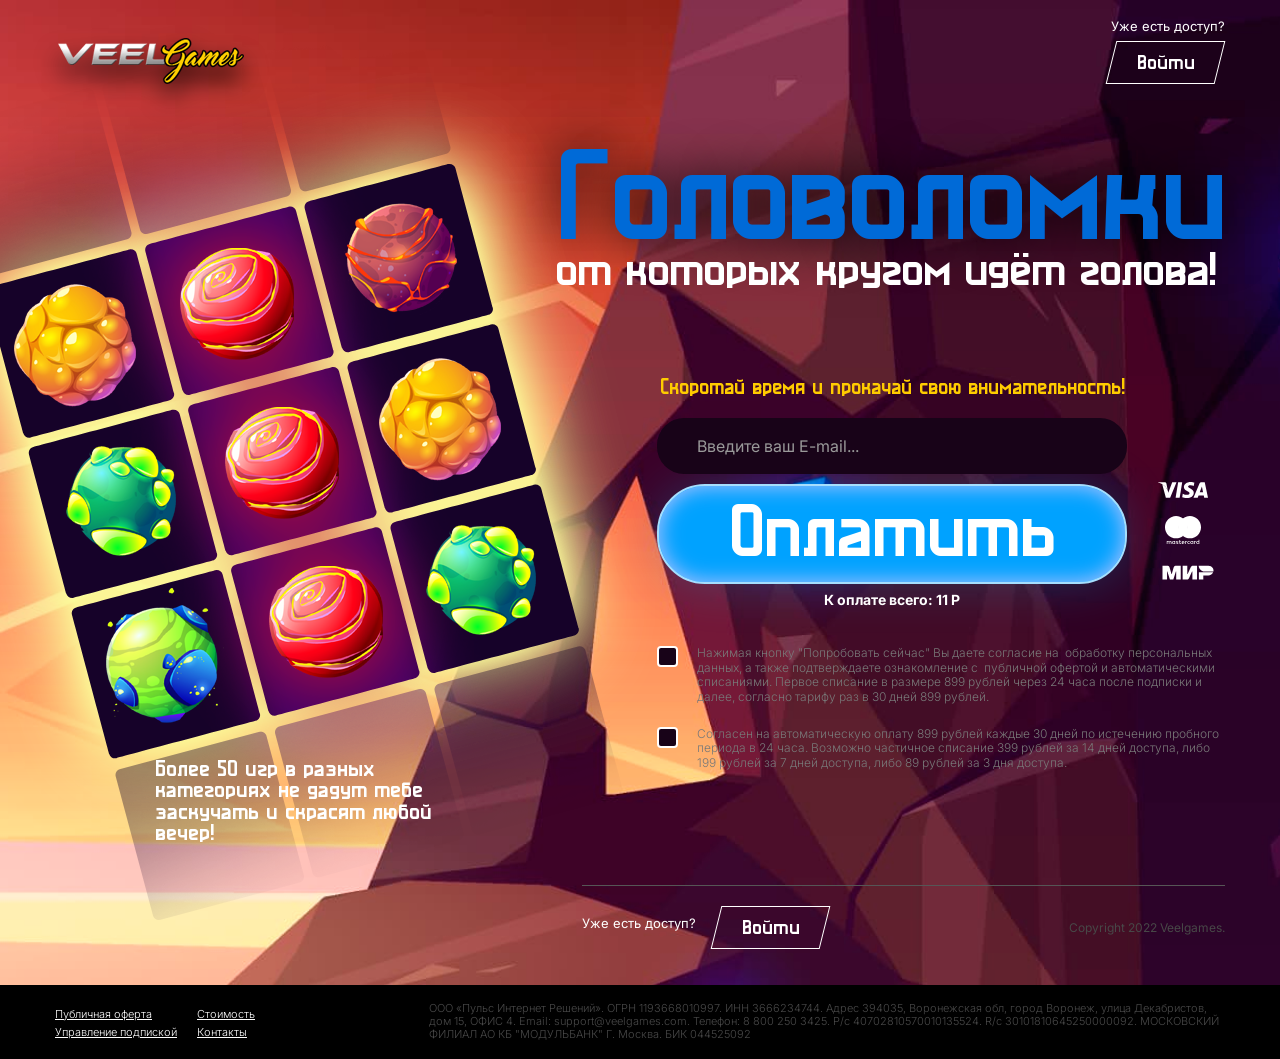
<file: index.html>
<!DOCTYPE html>
<html lang="ru">

<head>
    <meta charset="UTF-8">
    <meta name="viewport" content="width=device-width, initial-scale=1.0">
    <meta http-equiv="X-UA-Compatible" content="ie=edge">
    <title>VeelGames</title>
    <link rel="Shortcut Icon" href="img/favicon.ico" type="image/x-icon">
    <link rel="preconnect" href="https://fonts.googleapis.com">
    <link rel="preconnect" href="https://fonts.gstatic.com" crossorigin>
    <link href="https://fonts.googleapis.com/css2?family=Inter:wght@300;400;500;600;700;800;900&display=swap"
        rel="stylesheet">
    <link rel="stylesheet" href="css/style.min.css">
</head>

<body>
    <div class="wrapper">
  <header class="header">
    <div class="container">
      <div class="header__inner">
        <div class="logo"></div>
        <div class="login__group login__group--h">
          <a href="#" class="login__desc">Уже есть доступ?</a>
          <a href="#" class="login">
            <div class="login__inner">Войти</div>
          </a>
        </div>
      </div>
    </div>

  </header>
  <main class="main">
    <div class="container">
      <div class="main__holder">
        <div class="main__left">
          <div class="main__left-img"></div>
          <p class="main__left-p">Более 50 игр в разных категориях не дадут тебе заскучать и скрасят любой вечер!</p>
        </div>
        <div class="main__right">
          <div class="main__title-group">
            <h1 class="main__title">Головоломки</h1>
            <div class="main__subtitle">от которых кругом идёт голова!</div>
          </div>
          <div class="mob__img-wrap">
            <div class="mob__img"></div>
          </div>
          <div class="main__right-item">
            <form>
              <div class="input__group">
                <p class="input__top-text">Скоротай время и прокачай свою внимательность!</p>
                <input class="input" type="text" placeholder="Введите ваш E-mail...">
                <button class="btn">Оплатить</button>
                <p class="btn__bottom">К оплате всего: 11 Р</p>
                <div class="pay__holder">
                  <svg xmlns="http://www.w3.org/2000/svg" width="50" height="20" viewBox="0 0 1000.046 323.653"
                    xml:space="preserve">
                    <g id="g4158" transform="matrix(4.42996 0 0 4.42996 -81.166 -105.048)">
                      <path id="polygon9" style="fill:#fff" d="M116.145 95.719H97.858l11.438-70.724h18.286z" />
                      <path
                        d="M182.437 26.724c-3.607-1.431-9.328-3.011-16.402-3.011-18.059 0-30.776 9.63-30.854 23.398-.15 10.158 9.105 15.8 16.027 19.187 7.075 3.461 9.48 5.72 9.48 8.805-.072 4.738-5.717 6.922-10.982 6.922-7.301 0-11.213-1.126-17.158-3.762l-2.408-1.13-2.559 15.876c4.289 1.954 12.191 3.688 20.395 3.764 19.188 0 31.68-9.481 31.828-24.153.073-8.051-4.814-14.22-15.35-19.261-6.396-3.236-10.313-5.418-10.313-8.729.075-3.01 3.313-6.093 10.533-6.093 5.945-.151 10.313 1.278 13.622 2.708l1.654.751 2.487-15.272z"
                        id="path11" style="fill:#fff" />
                      <path
                        d="M206.742 70.664c1.506-4.063 7.301-19.788 7.301-19.788-.076.151 1.503-4.138 2.406-6.771l1.278 6.094s3.463 16.929 4.215 20.465h-15.2zm22.573-45.669H215.17c-4.362 0-7.676 1.278-9.558 5.868l-27.163 64.855h19.188s3.159-8.729 3.838-10.609h23.479c.525 2.483 2.182 10.609 2.182 10.609h16.932l-14.753-70.723z"
                        id="path13" style="fill:#fff" />
                      <path
                        d="M82.584 24.995 64.675 73.222l-1.957-9.781c-3.311-11.286-13.695-23.548-25.283-29.645l16.404 61.848h19.338l28.744-70.649H82.584z"
                        id="path15" style="fill:#fff" />
                      <path
                        d="M48.045 24.995H18.623l-.301 1.429c22.951 5.869 38.151 20.016 44.396 37.02L56.322 30.94c-1.053-4.517-4.289-5.796-8.277-5.945z"
                        id="path17" style="fill:#fff" />
                    </g>
                  </svg>

                  <svg id="mc" xmlns="http://www.w3.org/2000/svg" x="0" y="0" width="50" height="28"
                    viewBox="0 0 999.2 776">
                    <path id="XMLID_1775_"
                      d="M181.1 774.3v-51.5c0-19.7-12-32.6-32.6-32.6-10.3 0-21.5 3.4-29.2 14.6-6-9.4-14.6-14.6-27.5-14.6-8.6 0-17.2 2.6-24 12v-10.3h-18v82.4h18v-45.5c0-14.6 7.7-21.5 19.7-21.5s18 7.7 18 21.5v45.5h18v-45.5c0-14.6 8.6-21.5 19.7-21.5 12 0 18 7.7 18 21.5v45.5h19.9zm267-82.4h-29.2V667h-18v24.9h-16.3v16.3h16.3V746c0 18.9 7.7 30 28.3 30 7.7 0 16.3-2.6 22.3-6l-5.2-15.5c-5.2 3.4-11.2 4.3-15.5 4.3-8.6 0-12-5.2-12-13.7v-36.9H448v-16.3zm152.8-1.8c-10.3 0-17.2 5.2-21.5 12v-10.3h-18v82.4h18v-46.4c0-13.7 6-21.5 17.2-21.5 3.4 0 7.7.9 11.2 1.7l5.2-17.2c-3.6-.7-8.7-.7-12.1-.7zM370 698.7c-8.6-6-20.6-8.6-33.5-8.6-20.6 0-34.3 10.3-34.3 26.6 0 13.7 10.3 21.5 28.3 24l8.6.9c9.4 1.7 14.6 4.3 14.6 8.6 0 6-6.9 10.3-18.9 10.3-12 0-21.5-4.3-27.5-8.6l-8.6 13.7c9.4 6.9 22.3 10.3 35.2 10.3 24 0 37.8-11.2 37.8-26.6 0-14.6-11.2-22.3-28.3-24.9l-8.6-.9c-7.7-.9-13.7-2.6-13.7-7.7 0-6 6-9.4 15.5-9.4 10.3 0 20.6 4.3 25.8 6.9l7.6-14.6zm478.9-8.6c-10.3 0-17.2 5.2-21.5 12v-10.3h-18v82.4h18v-46.4c0-13.7 6-21.5 17.2-21.5 3.4 0 7.7.9 11.2 1.7l5.2-17c-3.5-.9-8.6-.9-12.1-.9zm-230 43c0 24.9 17.2 42.9 43.8 42.9 12 0 20.6-2.6 29.2-9.4l-8.6-14.6c-6.9 5.2-13.7 7.7-21.5 7.7-14.6 0-24.9-10.3-24.9-26.6 0-15.5 10.3-25.8 24.9-26.6 7.7 0 14.6 2.6 21.5 7.7l8.6-14.6c-8.6-6.9-17.2-9.4-29.2-9.4-26.6-.1-43.8 18-43.8 42.9zm166.5 0v-41.2h-18v10.3c-6-7.7-14.6-12-25.8-12-23.2 0-41.2 18-41.2 42.9s18 42.9 41.2 42.9c12 0 20.6-4.3 25.8-12v10.3h18v-41.2zm-66.1 0c0-14.6 9.4-26.6 24.9-26.6 14.6 0 24.9 11.2 24.9 26.6 0 14.6-10.3 26.6-24.9 26.6-15.4-.9-24.9-12.1-24.9-26.6zm-215.4-43c-24 0-41.2 17.2-41.2 42.9 0 25.8 17.2 42.9 42.1 42.9 12 0 24-3.4 33.5-11.2l-8.6-12.9c-6.9 5.2-15.5 8.6-24 8.6-11.2 0-22.3-5.2-24.9-19.7h60.9v-6.9c.8-26.5-14.7-43.7-37.8-43.7zm0 15.5c11.2 0 18.9 6.9 20.6 19.7h-42.9c1.7-11.1 9.4-19.7 22.3-19.7zm447.2 27.5v-73.8h-18v42.9c-6-7.7-14.6-12-25.8-12-23.2 0-41.2 18-41.2 42.9s18 42.9 41.2 42.9c12 0 20.6-4.3 25.8-12v10.3h18v-41.2zm-66.1 0c0-14.6 9.4-26.6 24.9-26.6 14.6 0 24.9 11.2 24.9 26.6 0 14.6-10.3 26.6-24.9 26.6-15.5-.9-24.9-12.1-24.9-26.6zm-602.6 0v-41.2h-18v10.3c-6-7.7-14.6-12-25.8-12-23.2 0-41.2 18-41.2 42.9s18 42.9 41.2 42.9c12 0 20.6-4.3 25.8-12v10.3h18v-41.2zm-66.9 0c0-14.6 9.4-26.6 24.9-26.6 14.6 0 24.9 11.2 24.9 26.6 0 14.6-10.3 26.6-24.9 26.6-15.5-.9-24.9-12.1-24.9-26.6z"
                      fill="#fff" />
                    <g fill="#fff">
                      <path id="rect19" d="M364 66.1h270.4v485.8H364z" />
                      <path
                        d="M382 309c0-98.7 46.4-186.3 117.6-242.9C447.2 24.9 381.1 0 309 0 138.2 0 0 138.2 0 309s138.2 309 309 309c72.1 0 138.2-24.9 190.6-66.1C428.3 496.1 382 407.7 382 309zM999.2 309c0 170.8-138.2 309-309 309-72.1 0-138.2-24.9-190.6-66.1 72.1-56.7 117.6-144.2 117.6-242.9S570.8 122.7 499.6 66.1C551.9 24.9 618 0 690.1 0 861 0 999.2 139.1 999.2 309z" />
                    </g>
                  </svg>

                  <svg id="mir" width="58" height="25" viewBox="0 0 400 120" xmlns="http://www.w3.org/2000/svg">
                    <g id="sim" stroke="none" stroke-width="1" fill="none" fill-rule="evenodd">
                      <g id="mir-logo" transform="translate(31 13)">
                        <g id="Group-5" fill="#fff">
                          <path
                            d="M32.55.016c3.145-.018 12.491-.86 16.45 12.5 2.667 9 6.915 23.743 12.744 44.228h2.373C70.37 35.147 74.663 20.404 77 12.517c4-13.5 14-12.5 18-12.5h30.861v96H94.407V39.441h-2.11L74.763 96.016H51.098L33.564 39.4h-2.11v56.616H0v-96Zm138.479 0v56.617h2.509l21.329-46.555C199.007.813 207.83.017 207.83.017h30.439v96h-32.111V39.4h-2.51l-20.91 46.556c-4.14 9.222-13.383 10.06-13.383 10.06h-30.439v-96h32.112Zm178.232 45.62c-4.48 12.693-18.546 21.784-34.12 21.784h-33.674v28.597H250.93v-50.38Z"
                            id="Combined-Shape" />
                          <path
                            d="M316.614.017H249.33c1.602 21.373 20.007 39.67 39.061 39.67h62.992c3.635-17.764-8.879-39.67-34.768-39.67Z"
                            id="path24" />
                        </g>
                      </g>
                    </g>
                  </svg>

                </div>
              </div>
              <div class="checkbox__wrapper">
                <input id="checkbox-1" class="checkbox" type="checkbox">
                <label for="checkbox-1" class="checkbox__label">
                  <span class="checkbox__text">
                    Нажимая кнопку "Попробовать сейчас" Вы даете согласие на обработку персональных данных, а также
                    подтверждаете ознакомление с публичной офертой и автоматическими списаниями. Первое списание в
                    размере
                    899
                    рублей через 24 часа после подписки и далее, согласно тарифу раз в 30 дней 899 рублей.
                  </span>
                </label>
              </div>
              <div class="checkbox__wrapper">
                <input id="checkbox-2" class="checkbox" type="checkbox">
                <label for="checkbox-2" class="checkbox__label">
                  <span class="checkbox__text">
                    Согласен на автоматическую оплату 899 рублей каждые 30 дней по истечению пробного периода в 24 часа.
                    Возможно частичное списание 399 рублей за 14 дней доступа, либо 199 рублей за 7 дней доступа, либо
                    89
                    рублей за 3 дня доступа.
                  </span>
                </label>
              </div>
            </form>

          </div>
          <div class="pay__holder pay__holder--mob">
            <svg xmlns="http://www.w3.org/2000/svg" width="50" height="20" viewBox="0 0 1000.046 323.653"
              xml:space="preserve">
              <g id="g4158" transform="matrix(4.42996 0 0 4.42996 -81.166 -105.048)">
                <path id="polygon9" style="fill:#fff" d="M116.145 95.719H97.858l11.438-70.724h18.286z" />
                <path
                  d="M182.437 26.724c-3.607-1.431-9.328-3.011-16.402-3.011-18.059 0-30.776 9.63-30.854 23.398-.15 10.158 9.105 15.8 16.027 19.187 7.075 3.461 9.48 5.72 9.48 8.805-.072 4.738-5.717 6.922-10.982 6.922-7.301 0-11.213-1.126-17.158-3.762l-2.408-1.13-2.559 15.876c4.289 1.954 12.191 3.688 20.395 3.764 19.188 0 31.68-9.481 31.828-24.153.073-8.051-4.814-14.22-15.35-19.261-6.396-3.236-10.313-5.418-10.313-8.729.075-3.01 3.313-6.093 10.533-6.093 5.945-.151 10.313 1.278 13.622 2.708l1.654.751 2.487-15.272z"
                  id="path11" style="fill:#fff" />
                <path
                  d="M206.742 70.664c1.506-4.063 7.301-19.788 7.301-19.788-.076.151 1.503-4.138 2.406-6.771l1.278 6.094s3.463 16.929 4.215 20.465h-15.2zm22.573-45.669H215.17c-4.362 0-7.676 1.278-9.558 5.868l-27.163 64.855h19.188s3.159-8.729 3.838-10.609h23.479c.525 2.483 2.182 10.609 2.182 10.609h16.932l-14.753-70.723z"
                  id="path13" style="fill:#fff" />
                <path
                  d="M82.584 24.995 64.675 73.222l-1.957-9.781c-3.311-11.286-13.695-23.548-25.283-29.645l16.404 61.848h19.338l28.744-70.649H82.584z"
                  id="path15" style="fill:#fff" />
                <path
                  d="M48.045 24.995H18.623l-.301 1.429c22.951 5.869 38.151 20.016 44.396 37.02L56.322 30.94c-1.053-4.517-4.289-5.796-8.277-5.945z"
                  id="path17" style="fill:#fff" />
              </g>
            </svg>

            <svg id="mc" xmlns="http://www.w3.org/2000/svg" x="0" y="0" width="50" height="28" viewBox="0 0 999.2 776">
              <path id="XMLID_1775_"
                d="M181.1 774.3v-51.5c0-19.7-12-32.6-32.6-32.6-10.3 0-21.5 3.4-29.2 14.6-6-9.4-14.6-14.6-27.5-14.6-8.6 0-17.2 2.6-24 12v-10.3h-18v82.4h18v-45.5c0-14.6 7.7-21.5 19.7-21.5s18 7.7 18 21.5v45.5h18v-45.5c0-14.6 8.6-21.5 19.7-21.5 12 0 18 7.7 18 21.5v45.5h19.9zm267-82.4h-29.2V667h-18v24.9h-16.3v16.3h16.3V746c0 18.9 7.7 30 28.3 30 7.7 0 16.3-2.6 22.3-6l-5.2-15.5c-5.2 3.4-11.2 4.3-15.5 4.3-8.6 0-12-5.2-12-13.7v-36.9H448v-16.3zm152.8-1.8c-10.3 0-17.2 5.2-21.5 12v-10.3h-18v82.4h18v-46.4c0-13.7 6-21.5 17.2-21.5 3.4 0 7.7.9 11.2 1.7l5.2-17.2c-3.6-.7-8.7-.7-12.1-.7zM370 698.7c-8.6-6-20.6-8.6-33.5-8.6-20.6 0-34.3 10.3-34.3 26.6 0 13.7 10.3 21.5 28.3 24l8.6.9c9.4 1.7 14.6 4.3 14.6 8.6 0 6-6.9 10.3-18.9 10.3-12 0-21.5-4.3-27.5-8.6l-8.6 13.7c9.4 6.9 22.3 10.3 35.2 10.3 24 0 37.8-11.2 37.8-26.6 0-14.6-11.2-22.3-28.3-24.9l-8.6-.9c-7.7-.9-13.7-2.6-13.7-7.7 0-6 6-9.4 15.5-9.4 10.3 0 20.6 4.3 25.8 6.9l7.6-14.6zm478.9-8.6c-10.3 0-17.2 5.2-21.5 12v-10.3h-18v82.4h18v-46.4c0-13.7 6-21.5 17.2-21.5 3.4 0 7.7.9 11.2 1.7l5.2-17c-3.5-.9-8.6-.9-12.1-.9zm-230 43c0 24.9 17.2 42.9 43.8 42.9 12 0 20.6-2.6 29.2-9.4l-8.6-14.6c-6.9 5.2-13.7 7.7-21.5 7.7-14.6 0-24.9-10.3-24.9-26.6 0-15.5 10.3-25.8 24.9-26.6 7.7 0 14.6 2.6 21.5 7.7l8.6-14.6c-8.6-6.9-17.2-9.4-29.2-9.4-26.6-.1-43.8 18-43.8 42.9zm166.5 0v-41.2h-18v10.3c-6-7.7-14.6-12-25.8-12-23.2 0-41.2 18-41.2 42.9s18 42.9 41.2 42.9c12 0 20.6-4.3 25.8-12v10.3h18v-41.2zm-66.1 0c0-14.6 9.4-26.6 24.9-26.6 14.6 0 24.9 11.2 24.9 26.6 0 14.6-10.3 26.6-24.9 26.6-15.4-.9-24.9-12.1-24.9-26.6zm-215.4-43c-24 0-41.2 17.2-41.2 42.9 0 25.8 17.2 42.9 42.1 42.9 12 0 24-3.4 33.5-11.2l-8.6-12.9c-6.9 5.2-15.5 8.6-24 8.6-11.2 0-22.3-5.2-24.9-19.7h60.9v-6.9c.8-26.5-14.7-43.7-37.8-43.7zm0 15.5c11.2 0 18.9 6.9 20.6 19.7h-42.9c1.7-11.1 9.4-19.7 22.3-19.7zm447.2 27.5v-73.8h-18v42.9c-6-7.7-14.6-12-25.8-12-23.2 0-41.2 18-41.2 42.9s18 42.9 41.2 42.9c12 0 20.6-4.3 25.8-12v10.3h18v-41.2zm-66.1 0c0-14.6 9.4-26.6 24.9-26.6 14.6 0 24.9 11.2 24.9 26.6 0 14.6-10.3 26.6-24.9 26.6-15.5-.9-24.9-12.1-24.9-26.6zm-602.6 0v-41.2h-18v10.3c-6-7.7-14.6-12-25.8-12-23.2 0-41.2 18-41.2 42.9s18 42.9 41.2 42.9c12 0 20.6-4.3 25.8-12v10.3h18v-41.2zm-66.9 0c0-14.6 9.4-26.6 24.9-26.6 14.6 0 24.9 11.2 24.9 26.6 0 14.6-10.3 26.6-24.9 26.6-15.5-.9-24.9-12.1-24.9-26.6z"
                fill="#fff" />
              <g fill="#fff">
                <path id="rect19" d="M364 66.1h270.4v485.8H364z" />
                <path
                  d="M382 309c0-98.7 46.4-186.3 117.6-242.9C447.2 24.9 381.1 0 309 0 138.2 0 0 138.2 0 309s138.2 309 309 309c72.1 0 138.2-24.9 190.6-66.1C428.3 496.1 382 407.7 382 309zM999.2 309c0 170.8-138.2 309-309 309-72.1 0-138.2-24.9-190.6-66.1 72.1-56.7 117.6-144.2 117.6-242.9S570.8 122.7 499.6 66.1C551.9 24.9 618 0 690.1 0 861 0 999.2 139.1 999.2 309z" />
              </g>
            </svg>

            <svg id="mir" width="58" height="25" viewBox="0 0 400 120" xmlns="http://www.w3.org/2000/svg">
              <g id="sim" stroke="none" stroke-width="1" fill="none" fill-rule="evenodd">
                <g id="mir-logo" transform="translate(31 13)">
                  <g id="Group-5" fill="#fff">
                    <path
                      d="M32.55.016c3.145-.018 12.491-.86 16.45 12.5 2.667 9 6.915 23.743 12.744 44.228h2.373C70.37 35.147 74.663 20.404 77 12.517c4-13.5 14-12.5 18-12.5h30.861v96H94.407V39.441h-2.11L74.763 96.016H51.098L33.564 39.4h-2.11v56.616H0v-96Zm138.479 0v56.617h2.509l21.329-46.555C199.007.813 207.83.017 207.83.017h30.439v96h-32.111V39.4h-2.51l-20.91 46.556c-4.14 9.222-13.383 10.06-13.383 10.06h-30.439v-96h32.112Zm178.232 45.62c-4.48 12.693-18.546 21.784-34.12 21.784h-33.674v28.597H250.93v-50.38Z"
                      id="Combined-Shape" />
                    <path
                      d="M316.614.017H249.33c1.602 21.373 20.007 39.67 39.061 39.67h62.992c3.635-17.764-8.879-39.67-34.768-39.67Z"
                      id="path24" />
                  </g>
                </g>
              </g>
            </svg>
          </div>
        </div>
      </div>
    </div>
  </main>
  <footer class="footer">
    <div class="container">
      <div class="footer__inner">
        <div class="footer__top">
          <div class="login__group--f">
            <a href="#" class="login__desc login__desc--f">Уже есть доступ?</a>
            <a href="#" class="login">
              <div class="login__inner">Войти</div>
            </a>
          </div>
          <p class="footer__copyright">Copyright 2022 Veelgames.</p>
        </div>
      </div>
    </div>
    <div class="footer__bottom">
      <div class="container">
        <div class="footer__bottom-inner">
          <div class="footer__holder-link">
            <ul>
              <li>
                <a class="footer__link" href="#">Публичная оферта</a>
              </li>
              <li>
                <a class="footer__link" href="#">Управление подпиской</a>
              </li>
            </ul>
            <ul>
              <li>
                <a class="footer__link" href="#">Стоимость</a>
              </li>
              <li>
                <a class="footer__link" href="#">Контакты</a>
              </li>
            </ul>
            <p class="footer__copyright footer__copyright--mob">Copyright 2022<br>
              Veelgames.</p>
          </div>
          <p class="footer__p">ООО «Пульс Интернет Решений». ОГРН 1193668010997. ИНН 3666234744. Адрес 394035,
            Воронежская
            обл, город
            Воронеж, улица Декабристов, дом 15, ОФИС 4. Email: support@veelgames.com. Телефон: 8 800 250 3425. Р/c
            40702810570010135524. R/c 30101810645250000092. МОСКОВСКИЙ ФИЛИАЛ АО КБ "МОДУЛЬБАНК" Г. Москва. БИК
            044525092
          </p>
        </div>
      </div>
    </div>
  </footer>
</div>
</body>

</html>
</file>
<file: css/style.min.css>
/* normalize.css v8.0.0 | MIT License | github.com/necolas/normalize.css */
html{line-height:1.15;-webkit-text-size-adjust:100%}body{margin:0}main{display:block}h1{font-size:2em;margin:.67em 0}hr{-webkit-box-sizing:content-box;box-sizing:content-box;height:0;overflow:visible}pre{font-family:monospace,monospace;font-size:1em}a{background-color:transparent}abbr[title]{border-bottom:none;text-decoration:underline;-webkit-text-decoration:underline dotted;text-decoration:underline dotted}b,strong{font-weight:bolder}code,kbd,samp{font-family:monospace,monospace;font-size:1em}small{font-size:80%}sub,sup{font-size:75%;line-height:0;position:relative;vertical-align:baseline}sub{bottom:-.25em}sup{top:-.5em}img{border-style:none}button,input,optgroup,select,textarea{font-family:inherit;font-size:100%;line-height:1.15;margin:0}button,input{overflow:visible}button,select{text-transform:none}button,[type="button"],[type="reset"],[type="submit"]{-webkit-appearance:button}button::-moz-focus-inner,[type="button"]::-moz-focus-inner,[type="reset"]::-moz-focus-inner,[type="submit"]::-moz-focus-inner{border-style:none;padding:0}button:-moz-focusring,[type="button"]-moz-focusring,[type="reset"]-moz-focusring,[type="submit"]-moz-focusring{outline:1px dotted ButtonText}fieldset{padding:.35em .75em .625em}legend{-webkit-box-sizing:border-box;box-sizing:border-box;color:inherit;display:table;max-width:100%;padding:0;white-space:normal}progress{vertical-align:baseline}textarea{overflow:auto}[type="checkbox"],[type="radio"]{-webkit-box-sizing:border-box;box-sizing:border-box;padding:0}[type="number"]::-webkit-inner-spin-button,[type="number"]::-webkit-outer-spin-button{height:auto}[type="search"]{-webkit-appearance:textfield;outline-offset:-2px}[type="search"]::-webkit-search-decoration{-webkit-appearance:none}::-webkit-file-upload-button{-webkit-appearance:button;font:inherit}details{display:block}summary{display:list-item}template{display:none}[hidden]{display:none}*{margin:0;padding:0;-webkit-box-sizing:border-box;box-sizing:border-box;line-height:1;font-family:'Covid19',sans-serif;font-weight:400}*:before{-webkit-box-sizing:border-box;box-sizing:border-box}h1,h2,h3,h4,h5,h6{margin:0}ul{list-style:none}a{text-decoration:none}@font-face{font-family:'Covid19';src:url("../fonts/Covid19.ttf")}.wrapper{min-height:100vh;display:-webkit-box;display:-ms-flexbox;display:flex;-webkit-box-orient:vertical;-webkit-box-direction:normal;-ms-flex-direction:column;flex-direction:column;-webkit-box-pack:justify;-ms-flex-pack:justify;justify-content:space-between;background-image:url("../img/bg.jpg");background-size:cover;background-repeat:no-repeat;background-position:center;overflow:hidden}@media only screen and (min-width:0) and (max-width:768px){.wrapper{background-image:url("../img/bg-mob.jpg")}}.container{max-width:1200px;margin:0 auto;padding:0 15px}.login{display:block;position:relative;width:109px;height:43px;border:1px solid #fff;-webkit-transform:skew(-14deg);-ms-transform:skew(-14deg);transform:skew(-14deg)}@media only screen and (min-width:0) and (max-width:768px){.login{height:35px;width:88px}}.login__inner{position:absolute;top:50%;left:50%;-webkit-transform:translate(-50%,-50%) skew(14deg);-ms-transform:translate(-50%,-50%) skew(14deg);transform:translate(-50%,-50%) skew(14deg);font-size:16px;color:#fff}.login__desc{display:block;font-family:'Inter',sans-serif;font-size:13px;color:#fff;margin-bottom:8px}@media only screen and (min-width:0) and (max-width:768px){.login__desc{font-size:11px}}@media only screen and (min-width:0) and (max-width:768px){.login__desc--f{font-size:14px}}.login__group--h{margin-top:-45px}@media only screen and (min-width:0) and (max-width:768px){.login__group--h{position:absolute;top:10px;right:0;margin-top:0}}.login__group--f{display:-webkit-box;display:-ms-flexbox;display:flex;-webkit-box-align:center;-ms-flex-align:center;align-items:center;gap:20px}.logo{position:relative;width:242px;height:102px;left:-25px;background-image:url("../img/logo.png");background-size:100% auto;background-repeat:no-repeat;background-position:center}@media only screen and (min-width:0) and (max-width:768px){.logo{max-width:208px;margin-top:10px}}.header__inner{position:relative;height:148px;display:-webkit-box;display:-ms-flexbox;display:flex;-webkit-box-pack:justify;-ms-flex-pack:justify;justify-content:space-between;-webkit-box-align:center;-ms-flex-align:center;align-items:center;z-index:2}@media only screen and (min-width:0) and (max-width:768px){.header__inner{height:auto;-webkit-box-align:start;-ms-flex-align:start;align-items:flex-start}}.main__title{font-size:104px;letter-spacing:-3px;color:#006ad7;text-shadow:0 0 49px #000}@media only screen and (min-width:0) and (max-width:768px){.main__title{font-size:46px}}.main__subtitle{font-size:38px;letter-spacing:-1px;color:#fff}@media only screen and (min-width:0) and (max-width:768px){.main__subtitle{font-size:17px}}.main__holder{display:-webkit-box;display:-ms-flexbox;display:flex;-webkit-box-pack:justify;-ms-flex-pack:justify;justify-content:space-between}@media only screen and (min-width:0) and (max-width:1125px){.main__holder{-webkit-box-orient:vertical;-webkit-box-direction:reverse;-ms-flex-direction:column-reverse;flex-direction:column-reverse}}.main__left{min-height:737px;position:relative;display:-webkit-box;display:-ms-flexbox;display:flex;-webkit-box-orient:vertical;-webkit-box-direction:normal;-ms-flex-direction:column;flex-direction:column;-webkit-box-pack:end;-ms-flex-pack:end;justify-content:flex-end;padding-bottom:40px}@media only screen and (min-width:0) and (max-width:1125px){.main__left{display:none}}.main__left-img{height:875px;width:776px;position:absolute;top:-103px;left:-161px;background-image:url("../img/left-img.png");background-size:100% auto;background-repeat:no-repeat}.main__left-p{max-width:340px;position:relative;font-size:18px;color:#fff;line-height:1.2;margin-left:100px;z-index:1}.main__right{position:relative;max-width:670px;z-index:1}@media only screen and (min-width:0) and (max-width:1125px){.main__right{max-width:100%}}.main__title-group{position:relative;margin-bottom:88px;z-index:1}@media only screen and (min-width:0) and (max-width:1125px){.main__title-group{display:-webkit-box;display:-ms-flexbox;display:flex;-webkit-box-orient:vertical;-webkit-box-direction:normal;-ms-flex-direction:column;flex-direction:column;-webkit-box-align:center;-ms-flex-align:center;align-items:center;margin-bottom:0}}.main__right-item{padding-left:102px}@media only screen and (min-width:0) and (max-width:1125px){.main__right-item{padding:0}}.input{position:relative;width:100%;height:56px;line-height:56px;border-radius:27px;background-color:#180318;font-family:'Inter',sans-serif;color:#fff;border:none;outline:none;font-size:16px;padding:0 10px 0 40px;margin-bottom:10px}@media only screen and (min-width:0) and (max-width:768px){.input{height:45px;line-height:45px;padding:0 10px 0 20px}}.input__top-text{white-space:nowrap;font-size:17px;color:#fc0;text-align:center;line-height:1.2;margin-bottom:20px}@media only screen and (min-width:0) and (max-width:768px){.input__top-text{white-space:normal;font-size:14px}}.input__group{position:relative;max-width:470px;margin-bottom:39px}@media only screen and (min-width:0) and (max-width:1125px){.input__group{margin:0 auto 39px}}.input::-webkit-input-placeholder{color:#999;font-family:'Inter',sans-serif}.input::-moz-placeholder{color:#999;font-family:'Inter',sans-serif}.input:-ms-input-placeholder{color:#999;font-family:'Inter',sans-serif}.input::-ms-input-placeholder{color:#999;font-family:'Inter',sans-serif}.input::placeholder{color:#999;font-family:'Inter',sans-serif}.btn{width:100%;font-size:60px;letter-spacing:-1px;color:#fff;line-height:96px;border-radius:48px;background-color:#00a2ff;border:2px solid #a5defe;-webkit-box-shadow:0 0 21px 0 #b9c3ff inset,0 0 49px 0 rgba(1,185,245,0.23);box-shadow:0 0 21px 0 #b9c3ff inset,0 0 49px 0 rgba(1,185,245,0.23);cursor:pointer;-webkit-transition:all .3s ease-in-out;-o-transition:all .3s ease-in-out;transition:all .3s ease-in-out}@media only screen and (min-width:0) and (max-width:768px){.btn{line-height:77px;font-size:36px}}.btn:hover{background-color:#04517c}.btn__bottom{font-family:'Inter',sans-serif;font-size:14px;color:#fff;font-weight:700;text-align:center;margin-top:9px}.checkbox{height:1px;width:1px;opacity:0;position:absolute}.checkbox__text{font-family:'Inter',sans-serif;font-size:12px;color:#787878;font-weight:300;display:block;margin-left:40px;line-height:1.2;-webkit-user-select:none;-moz-user-select:none;-ms-user-select:none;user-select:none}@media only screen and (min-width:0) and (max-width:768px){.checkbox__text{font-size:10px}}.checkbox__label{position:relative}.checkbox__label:before{position:absolute;content:"";display:block;height:21px;width:21px;left:0;top:0;border:2px solid #fff;border-radius:4px;background:#180318;-webkit-transition:all .3s ease-in-out;-o-transition:all .3s ease-in-out;transition:all .3s ease-in-out}.checkbox__label:after{content:"";display:none;position:absolute;left:7px;top:3px;width:6px;height:10px;border:solid #fff;border-width:0 2px 2px 0;-webkit-transform:rotate(45deg);-ms-transform:rotate(45deg);transform:rotate(45deg)}.checkbox:checked + .checkbox__label:after{display:inline-block}@media only screen and (min-width:0) and (max-width:1125px){.checkbox__wrapper{max-width:470px;margin:0 auto}}.checkbox__wrapper + .checkbox__wrapper{margin-top:23px}@media only screen and (min-width:0) and (max-width:1125px){.checkbox__wrapper + .checkbox__wrapper{margin-top:10px;margin-bottom:20px}}.footer__inner{display:-webkit-box;display:-ms-flexbox;display:flex;-webkit-box-pack:end;-ms-flex-pack:end;justify-content:flex-end;margin-bottom:36px}@media only screen and (min-width:0) and (max-width:1125px){.footer__inner{-webkit-box-pack:center;-ms-flex-pack:center;justify-content:center}}.footer__top{min-width:55%;display:-webkit-box;display:-ms-flexbox;display:flex;-webkit-box-pack:justify;-ms-flex-pack:justify;justify-content:space-between;-webkit-box-align:center;-ms-flex-align:center;align-items:center;padding-top:20px;border-top:1px solid #565656}@media only screen and (min-width:0) and (max-width:1125px){.footer__top{border:none;min-width:100%;-webkit-box-pack:center;-ms-flex-pack:center;justify-content:center}}.footer__copyright{font-family:'Inter',sans-serif;font-size:12px;color:#484848;margin-left:50px}@media only screen and (min-width:0) and (max-width:768px){.footer__copyright{display:none}}.footer__copyright--mob{display:none}@media only screen and (min-width:0) and (max-width:768px){.footer__copyright--mob{display:block;margin-left:0}}.footer__holder-link{display:-webkit-box;display:-ms-flexbox;display:flex;-webkit-box-align:center;-ms-flex-align:center;align-items:center;gap:20px}@media only screen and (min-width:0) and (max-width:768px){.footer__holder-link{margin-bottom:15px;-webkit-box-pack:justify;-ms-flex-pack:justify;justify-content:space-between;width:100%;gap:initial}}.footer__link{font-family:'Inter',sans-serif;font-size:11px;line-height:16px;text-decoration:underline;color:#fff;font-weight:300}.footer__bottom{background-color:#000}.footer__bottom-inner{display:-webkit-box;display:-ms-flexbox;display:flex;-webkit-box-pack:justify;-ms-flex-pack:justify;justify-content:space-between;-webkit-box-align:center;-ms-flex-align:center;align-items:center;padding:17px 0}@media only screen and (min-width:0) and (max-width:768px){.footer__bottom-inner{-webkit-box-orient:vertical;-webkit-box-direction:normal;-ms-flex-direction:column;flex-direction:column}}.footer__p{max-width:68%;font-family:'Inter',sans-serif;font-size:11px;color:#484848;font-weight:300;line-height:1.2}@media only screen and (min-width:0) and (max-width:768px){.footer__p{max-width:100%;font-size:9px}}.pay__holder{position:absolute;top:102px;right:-89px;display:-webkit-box;display:-ms-flexbox;display:flex;-webkit-box-orient:vertical;-webkit-box-direction:normal;-ms-flex-direction:column;flex-direction:column;gap:16px}@media only screen and (min-width:0) and (max-width:768px){.pay__holder{display:none}}.pay__holder--mob{display:none;max-width:470px;margin:0 auto;position:static;-webkit-box-orient:horizontal;-webkit-box-direction:normal;-ms-flex-direction:row;flex-direction:row;-webkit-box-pack:end;-ms-flex-pack:end;justify-content:flex-end;-webkit-box-align:center;-ms-flex-align:center;align-items:center;gap:60px;margin-bottom:38px}@media only screen and (min-width:0) and (max-width:768px){.pay__holder--mob{display:-webkit-box;display:-ms-flexbox;display:flex}}.mob__img-wrap{display:none;position:relative;height:250px}@media only screen and (min-width:0) and (max-width:1125px){.mob__img-wrap{display:block}}.mob__img{height:473px;width:423px;max-width:400px;position:absolute;top:46%;left:50%;-webkit-transform:translate(-50%,-50%);-ms-transform:translate(-50%,-50%);transform:translate(-50%,-50%);background-image:url("../img/img-mob.png");background-size:100% auto;background-repeat:no-repeat;background-position:center}
</file>
